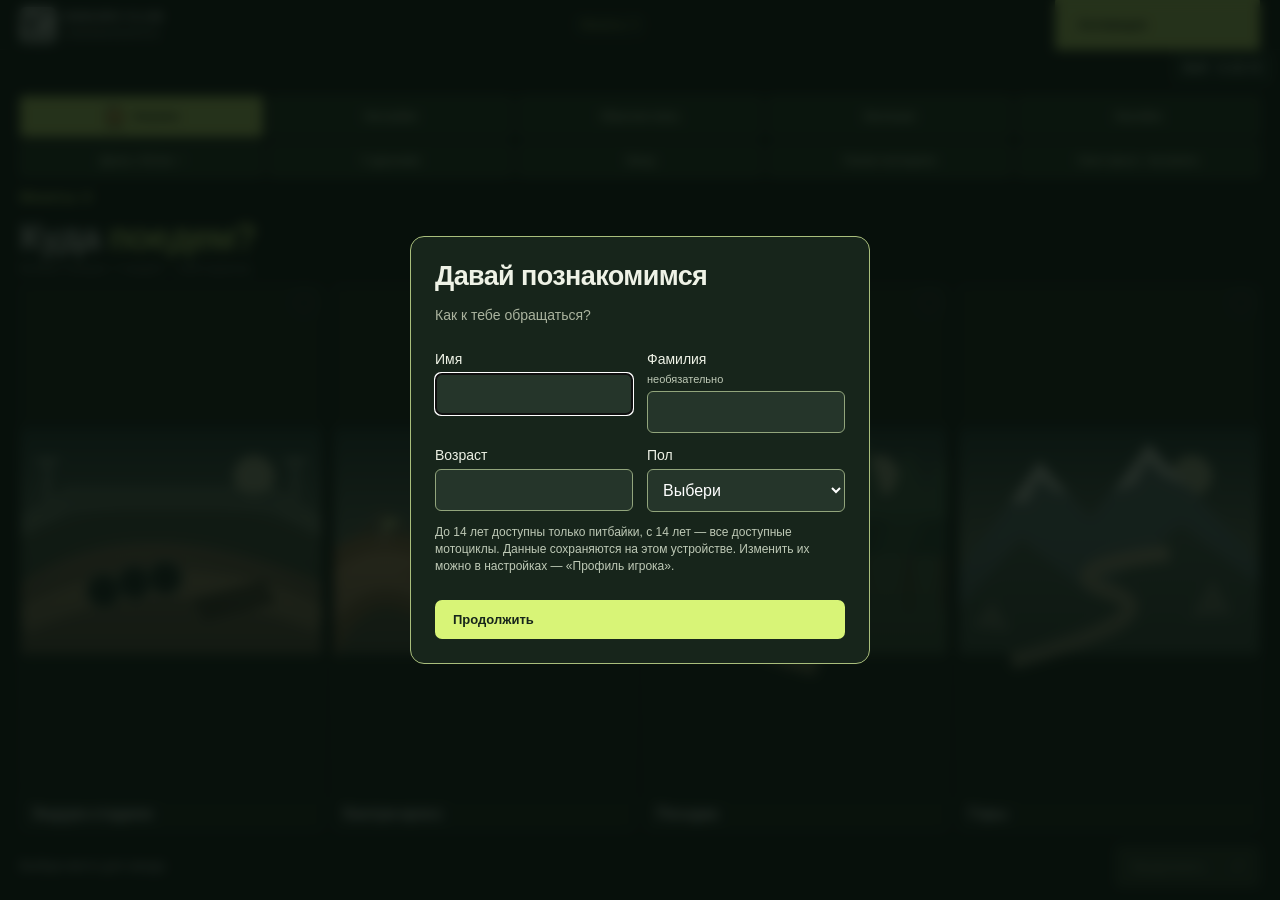
<file: browser-game/index.html>
<!doctype html>
<html lang="ru" data-static-host="true">
  <head>
    <meta charset="UTF-8" />
    <meta name="viewport" content="width=device-width, initial-scale=1.0, viewport-fit=cover" />
    <meta name="theme-color" content="#111510" />
    <title>Enduro Club Leningradskaya — выбор локации</title>
    <script type="module" crossorigin src="./assets/index-BHX3GWWJ.js"></script>
  <link rel="icon" href="./icons/club-192.png"><link rel="manifest" href="./manifest.webmanifest"><link rel="apple-touch-icon" href="./icons/club-180.png"></head>
  <body>
    <div id="startup" role="status" style="position:fixed;inset:0;z-index:10000;display:flex;align-items:center;justify-content:center;background:#172017;color:#f1f4e8;font:18px Arial;padding:24px;text-align:center"><div><h1 style="font-size:24px">Enduro Club Leningradskaya</h1><p id="startup-message">Загружаем игру…</p><button id="startup-retry" style="display:none;padding:14px 24px;font:inherit" onclick="location.reload()">Попробовать снова</button></div></div><script>(function(){var ready=false;var timer;window.enduroAppReady=function(){ready=true;clearTimeout(timer);var el=document.getElementById('startup');if(el)el.remove();};function fail(){if(ready)return;document.getElementById('startup-message').textContent='Не удалось загрузить игру. Попробуйте снова. Если ошибка повторяется, обновите браузер. На Android обновите также Android System WebView.';document.getElementById('startup-retry').style.display='inline-block';}window.addEventListener('error',fail,true);window.addEventListener('unhandledrejection',fail);timer=setTimeout(fail,25000);})();</script>
    <div id="app"></div>
  </body>
</html>
</file>
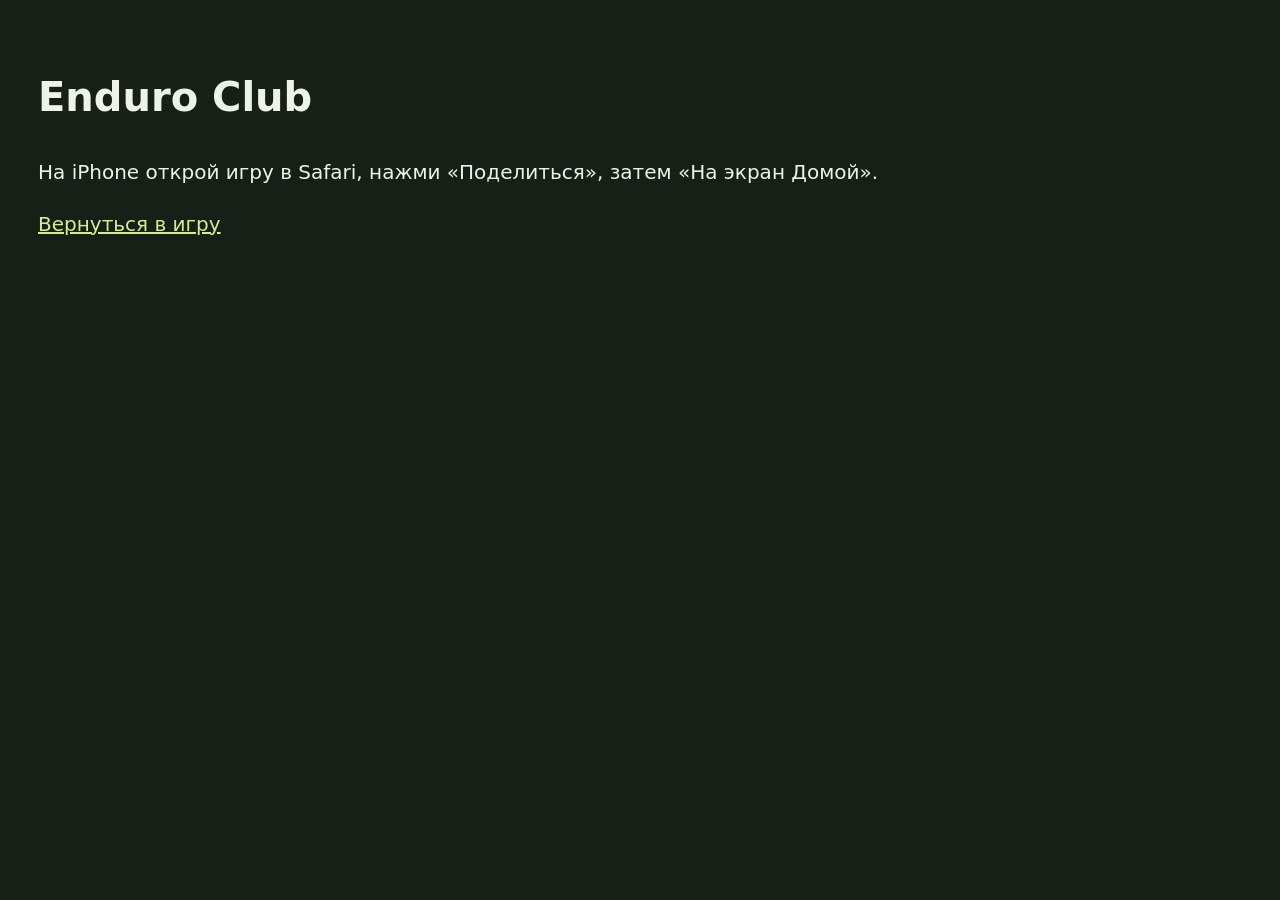
<file: browser-game/install.html>
<!doctype html><html lang="ru"><meta name="viewport" content="width=device-width,initial-scale=1"><title>Игра на экране Домой</title><body style="font:20px/1.6 system-ui;padding:30px;background:#172017;color:#edf3e8"><h1>Enduro Club</h1><p>На iPhone открой игру в Safari, нажми «Поделиться», затем «На экран Домой».</p><p><a href="./" style="color:#d3ed93">Вернуться в игру</a></p></body></html>
</file>
